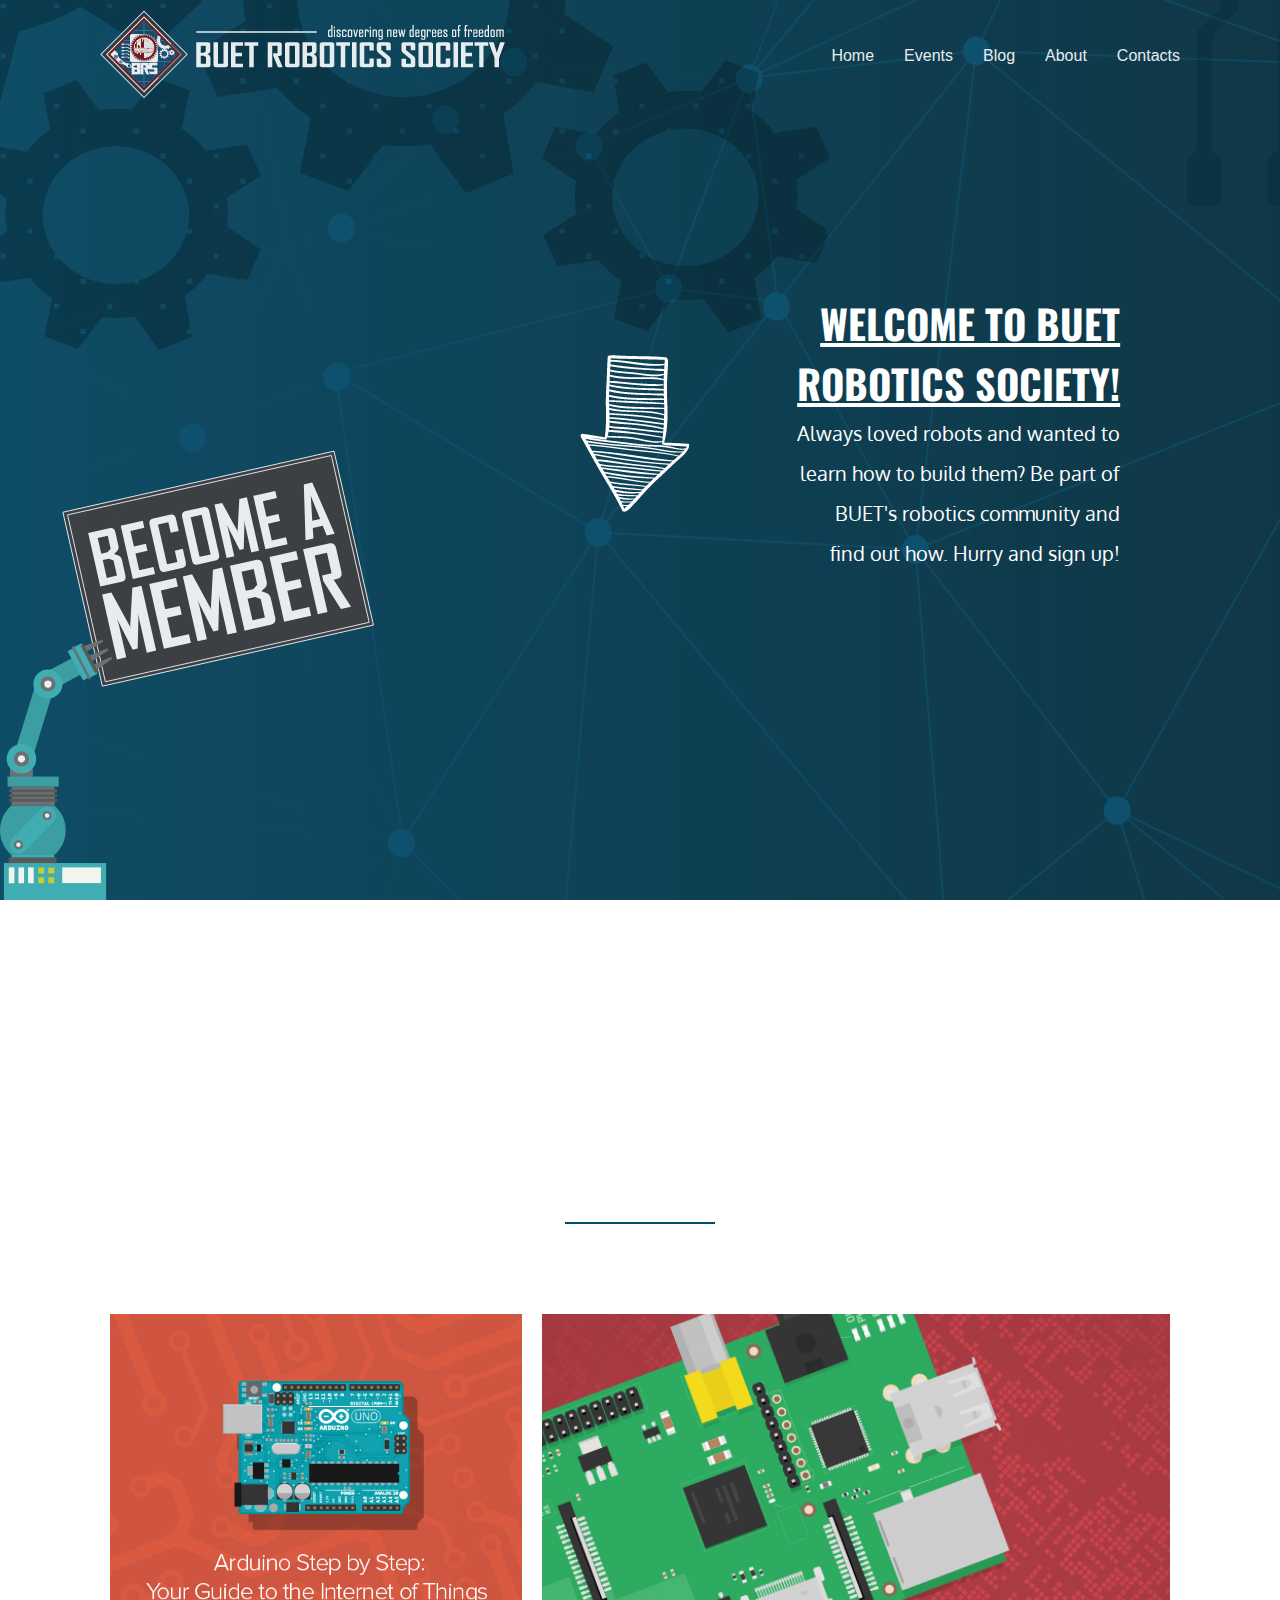
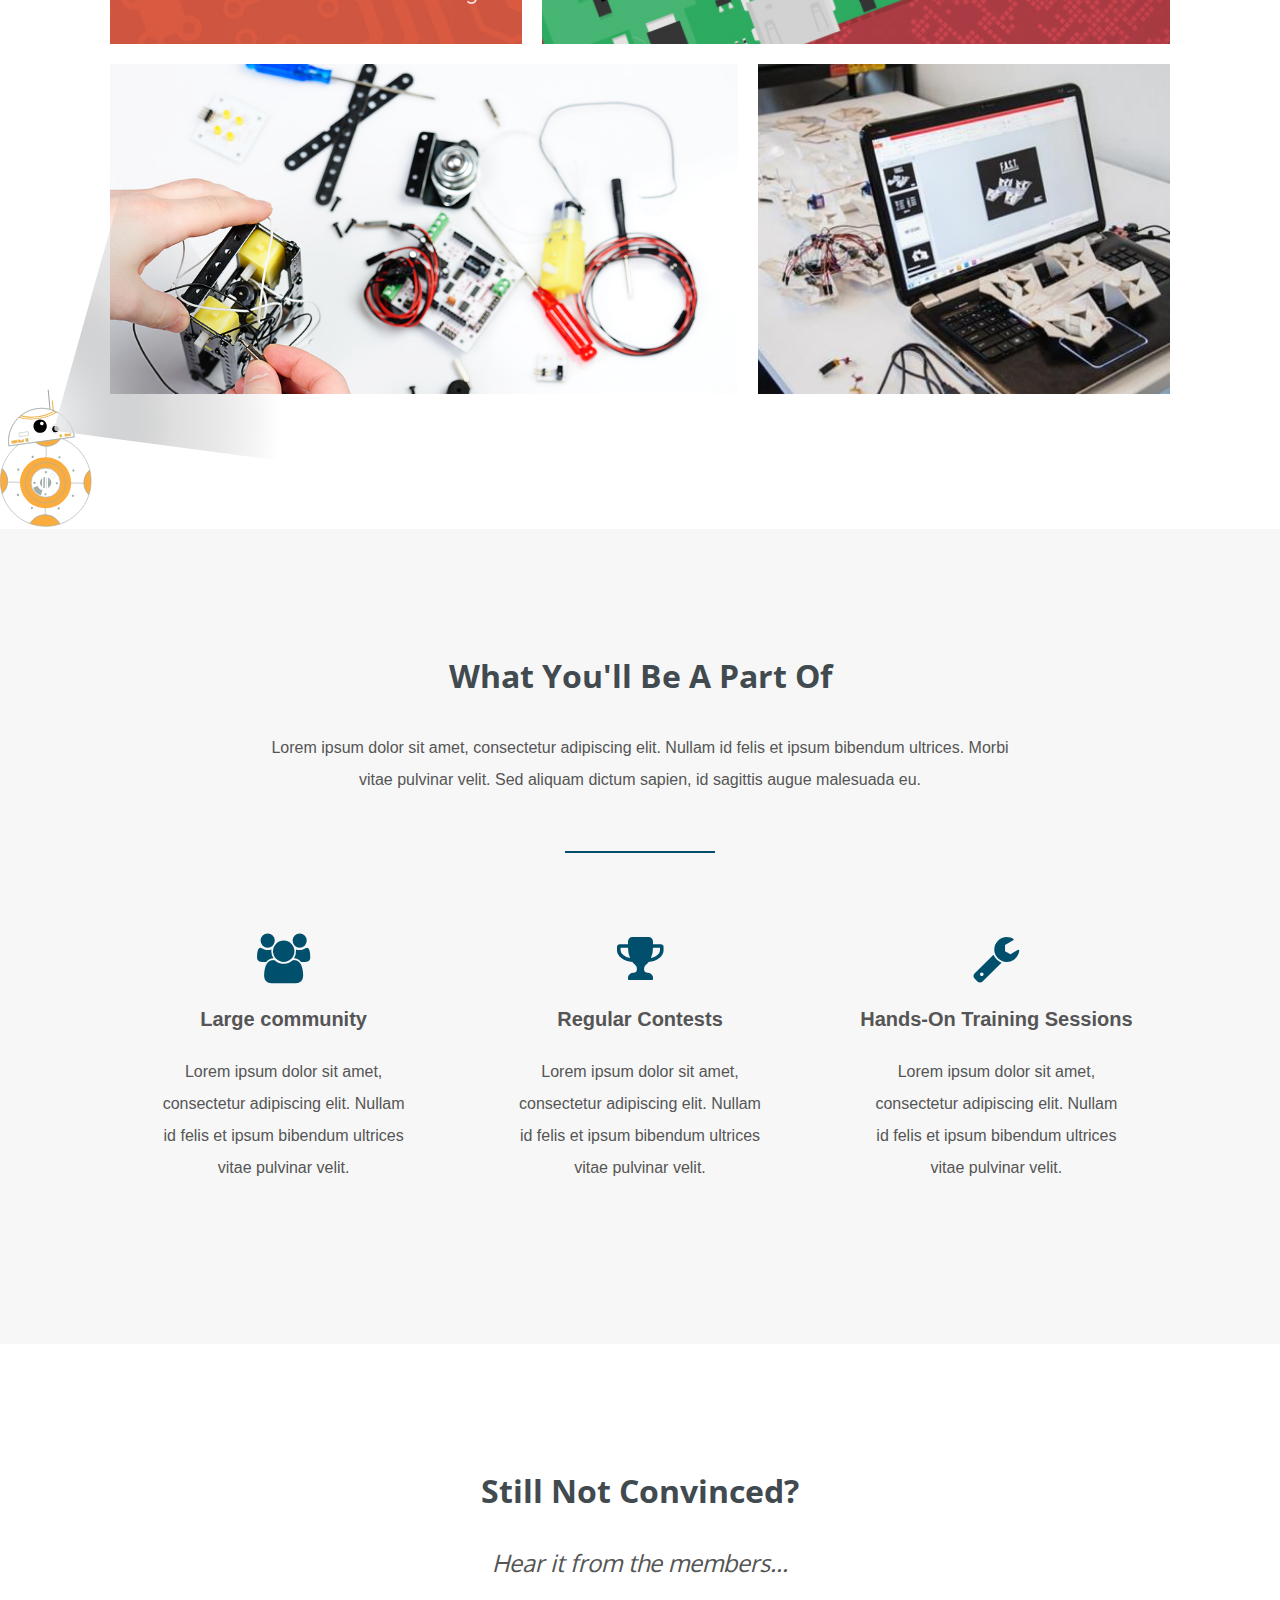
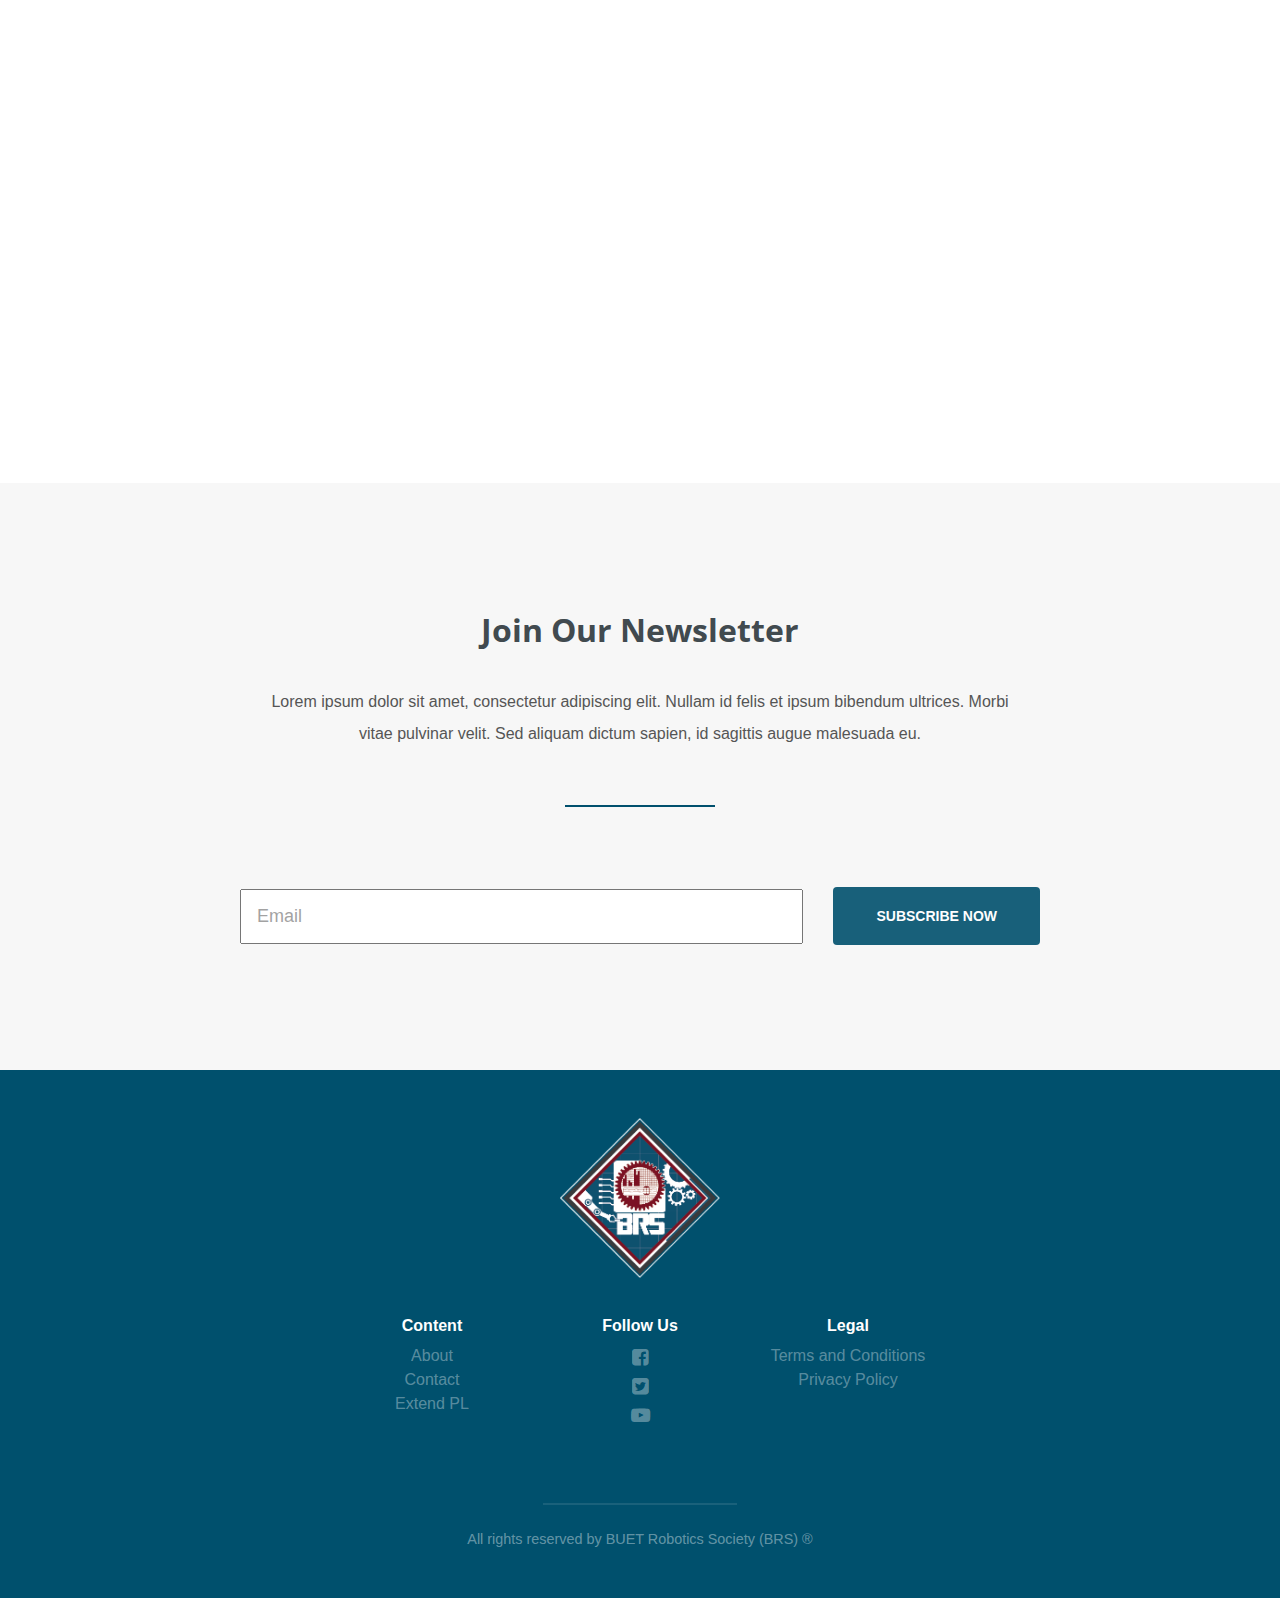
<file: index.html>
<!DOCTYPE html>
<html>
<head>
    <meta charset="utf-8">
    <meta http-equiv="X-UA-Compatible" content="IE=edge">
    <meta name="viewport" content="width=device-width, initial-scale=1">
    <title>BUET Robotics Society</title>

	<link href="https://fonts.googleapis.com/css?family=Open+Sans" rel="stylesheet">
	<link href="https://fonts.googleapis.com/css?family=Quicksand" rel="stylesheet">
    <link rel="stylesheet" href="https://maxcdn.bootstrapcdn.com/font-awesome/4.6.0/css/font-awesome.min.css">
    <link href="https://fonts.googleapis.com/css?family=Oswald|Oxygen" rel="stylesheet">
    <link rel="stylesheet" href="assets/css/animate.min.css">
    <link rel="stylesheet" href="assets/css/bootstrap.min.css">
    <link rel="stylesheet" href="assets/css/styles.css">


</head>

<body>

	<header>
		<a href="#"><img src="assets/img/logo.png" alt="logo"></a>
		<nav>
			<li><a href="#">Home</a></li>
			<li><a href="carnival.html">Events</a></li>
            <li><a href="#">Blog</a></li>
			<li><a href="#">About</a></li>
			<li><a href="#">Contacts</a></li>
		</nav>
	</header>


	<section class="hero">
		<div class="background-image" style="background: url(assets/img/hero.png) fixed;"></div>
        <div class="wow slideInLeft heroContent">
            <h2 class="title visible-xs">Sign Up Now!</h2>
            <!-- <p class="tagline visible-xs">
                Always loved robots and wanted to learn how to build them? Be part of BUET's
                robotics community and find out how. Hurry and sign up!
            </p> -->
        </div>

        <div class="heroContent" style="text-align: center">
            <img class="wow slideInDown" id="arrow" src="assets/img/arrow.png" alt="arrow" />
        </div>


        <div class="heroContent">
            <div class="wow slideInRight" style="visibility: hidden">
                <h2 class="title">WELCOME TO BUET ROBOTICS SOCIETY!</h2>
                <p class="tagline hidden-xs">
                    Always loved robots and wanted to learn how to build them? Be part of BUET's
                    robotics community and find out how. Hurry and sign up!
                </p>
            </div>

        </div>



        <svg version="1.1" id="roboarm" xmlns="http://www.w3.org/2000/svg" xmlns:xlink="http://www.w3.org/1999/xlink" x="0px" y="0px"
        	 width="430.775px" height="385.496px" viewBox="0 0 430.775 385.496" enable-background="new 0 0 430.775 385.496"
        	 xml:space="preserve" preserveAspectRatio="xMinYMin meet" class="svg-content">
        <rect x="8.624" y="268.641" fill="#6E6F72" width="19.508" height="13.229"/>
        <path fill="#3A9EA2" d="M56.293,325.77c0-8.358-3.671-15.857-9.485-21H9.488C3.67,309.911,0,317.41,0,325.77
        	c0,8.383,3.694,15.904,9.543,21.047h37.208C52.599,341.674,56.293,334.152,56.293,325.77z"/>
        <rect x="3.367" y="353.839" fill="#40ADB2" width="87.568" height="31.657"/>
        <rect x="53.299" y="357.568" fill="#F2F4EF" width="33.146" height="13.431"/>
        <rect x="32.716" y="357.729" fill="#C7CB35" width="5.132" height="5.117"/>
        <rect x="41.376" y="357.729" fill="#C7CB35" width="5.133" height="5.117"/>
        <rect x="32.716" y="366.045" fill="#C7CB35" width="5.132" height="5.115"/>
        <g id="arm">
        	<a href="#" data-toggle="modal" data-target="#myModal"><g>
        		<polygon fill="#414042" stroke="#FFFFFF" stroke-width="0.8304" stroke-miterlimit="10" points="319.903,150.009 87.653,202.316
        			53.88,53.31 286.134,1 		"/>
        		<polygon fill="#414042" stroke="#FFFFFF" stroke-width="0.8023" stroke-miterlimit="10" points="316.259,147.648 90.283,198.543
        			57.885,55.595 283.858,4.696 		"/>
        		<g>
        			<path fill="#FFFFFF" d="M107.469,107.643c0.632,2.786-0.45,4.493-3.244,5.123l-18.322,4.127L75.537,71.157l18.205-4.1
        				c2.717-0.612,4.393,0.484,5.029,3.29l2.669,11.777c0.353,1.559,0.138,2.876-0.645,3.954c-0.111,0.148-1.133,1.167-3.066,3.056
        				c2.647,0.898,4.056,1.401,4.224,1.507c1.263,0.677,2.075,1.815,2.437,3.413L107.469,107.643z M94.801,84.51l-2.51-11.076
        				l-8.589,1.935l3.04,13.414l5.276-1.188L94.801,84.51z M100.223,107.616l-2.954-13.034l-3.875-1.461L88,94.336l3.457,15.255
        				L100.223,107.616z"/>
        			<path fill="#FFFFFF" d="M132.837,106.321l-19.025,4.286l-10.366-45.735l18.85-4.246l1.371,6.049l-11.989,2.7l3.026,13.355
        				l10.319-2.324l1.345,5.933l-10.319,2.324l3.252,14.349l12.166-2.74L132.837,106.321z"/>
        			<path fill="#FFFFFF" d="M159.152,96.002c0.632,2.786-0.45,4.493-3.244,5.123l-14.307,3.222c-2.716,0.612-4.39-0.475-5.021-3.261
        				l-8.465-37.349c-0.636-2.806,0.405-4.514,3.121-5.126l14.306-3.222c2.794-0.629,4.51,0.458,5.146,3.264l2.424,10.696l-6.83,1.538
        				l-2.047-9.031l-8.882,2.001l7.703,33.988l8.882-2.001l-2.179-9.615l6.83-1.538L159.152,96.002z"/>
        			<path fill="#FFFFFF" d="M187.676,89.577c0.632,2.786-0.44,4.491-3.215,5.116l-14.893,3.354c-2.717,0.612-4.391-0.475-5.022-3.261
        				l-8.464-37.349c-0.636-2.806,0.404-4.514,3.121-5.126l14.893-3.354c2.775-0.625,4.48,0.465,5.117,3.271L187.676,89.577z
        				 M180.433,89.427l-7.704-33.988l-9.41,2.12l7.703,33.988L180.433,89.427z"/>
        			<path fill="#FFFFFF" d="M221.868,86.269l-6.596,1.485l-5.114-22.561c-0.27-1.188-0.509-2.875-0.716-5.061l-0.63,24.684
        				l-3.488,0.786l-11.243-22.01c0.764,2.101,1.275,3.727,1.536,4.876l5.113,22.561l-6.596,1.486L183.769,46.78l6.479-1.459
        				l12.94,23.654c0.14,0.256,0.355,0.933,0.646,2.036c-0.111-0.487-0.209-1.192-0.294-2.115l1.481-26.902l6.479-1.459
        				L221.868,86.269z"/>
        			<path fill="#FFFFFF" d="M246.376,80.749l-19.025,4.285l-10.367-45.736l18.852-4.246l1.369,6.049l-11.988,2.7l3.025,13.355
        				l10.32-2.324l1.344,5.933l-10.318,2.324l3.252,14.349l12.166-2.74L246.376,80.749z"/>
        			<path fill="#FFFFFF" d="M286.685,71.67l-6.803,1.532l-3.346-8.368l-8.588,1.935l0.588,8.989l-6.771,1.525l-0.025-0.117
        				l-1.471-47.679l7.213-1.624L286.685,71.67z M274.239,59.176l-8.018-19.879l1.305,21.391L274.239,59.176z"/>
        		</g>
        		<g>
        			<path fill="#FFFFFF" d="M133.789,171.827l-8.007,1.804l-6.208-27.389c-0.327-1.443-0.616-3.492-0.868-6.146l-0.765,29.967
        				l-4.235,0.954l-13.65-26.72c0.927,2.551,1.549,4.524,1.865,5.92l6.208,27.389l-8.008,1.804l-12.584-55.524l7.865-1.771
        				l15.711,28.717c0.169,0.311,0.431,1.134,0.784,2.472c-0.134-0.592-0.253-1.447-0.357-2.567l1.8-32.662l7.864-1.771
        				L133.789,171.827z"/>
        			<path fill="#FFFFFF" d="M163.543,165.125l-23.098,5.203l-12.584-55.524l22.884-5.154l1.664,7.345l-14.556,3.279l3.675,16.213
        				l12.527-2.822l1.632,7.202l-12.527,2.822l3.948,17.421l14.77-3.327L163.543,165.125z"/>
        			<path fill="#FFFFFF" d="M202.903,156.26l-8.007,1.804l-6.208-27.389c-0.327-1.443-0.616-3.492-0.868-6.145l-0.765,29.967
        				l-4.235,0.954l-13.649-26.721c0.927,2.551,1.549,4.524,1.865,5.92l6.208,27.389l-8.008,1.804l-12.584-55.524l7.865-1.771
        				l15.711,28.718c0.169,0.312,0.431,1.133,0.784,2.471c-0.134-0.592-0.253-1.447-0.357-2.567l1.8-32.662l7.864-1.771
        				L202.903,156.26z"/>
        			<path fill="#FFFFFF" d="M235.741,143.531c0.768,3.383-0.547,5.456-3.938,6.22l-22.244,5.01l-12.584-55.524l22.102-4.978
        				c3.299-0.743,5.332,0.59,6.105,3.996l3.24,14.297c0.428,1.893,0.168,3.493-0.783,4.8c-0.135,0.179-1.375,1.417-3.723,3.71
        				c3.215,1.091,4.924,1.701,5.127,1.828c1.533,0.823,2.52,2.205,2.959,4.144L235.741,143.531z M220.362,115.448l-3.047-13.446
        				l-10.429,2.349l3.69,16.284l6.407-1.443L220.362,115.448z M226.944,143.499l-3.586-15.823l-4.705-1.774l-6.547,1.475l4.197,18.52
        				L226.944,143.499z"/>
        			<path fill="#FFFFFF" d="M266.538,141.927l-23.098,5.203l-12.584-55.524l22.883-5.154l1.666,7.345l-14.557,3.278l3.674,16.213
        				l12.527-2.821l1.633,7.202l-12.527,2.821l3.947,17.421l14.771-3.327L266.538,141.927z"/>
        			<path fill="#FFFFFF" d="M300.739,134.224l-8.684,1.956l-15.029-23.725l-1.133-5.002l8.186-1.844l-3.988-17.598l-10.498,2.365
        				l10.967,48.393l-8.326,1.876l-12.584-55.524l22.102-4.978c3.346-0.753,5.402,0.574,6.176,3.98l4.574,20.187
        				c0.531,2.342,0.078,4.035-1.355,5.078c-0.773,0.547-2.537,1.132-5.289,1.751L300.739,134.224z"/>
        		</g>
        	</g></a>
        	<polygon fill="#3A9EA2" points="71.222,191.221 63.762,177.067 32.608,193.878 12.212,260.262 27.548,264.945 45.985,204.934 	"/>
        	<g>
        		<ellipse fill="#40ADB2" cx="41.068" cy="200.482" rx="12.479" ry="12.438"/>
        		<path fill="#6E6F72" d="M47.443,200.482c0,3.512-2.854,6.354-6.376,6.354c-3.519,0-6.374-2.842-6.374-6.354
        			s2.854-6.354,6.374-6.354C44.589,194.128,47.443,196.971,47.443,200.482z"/>
        		<ellipse fill="#EFEFEF" cx="41.067" cy="200.482" rx="3.118" ry="3.107"/>
        	</g>
        	<g>
        		<g>
        			<polygon fill="#6E6F72" points="82.156,189.185 79.584,184.287 95.236,177.128 96.106,178.784 			"/>
        			<polygon fill="#6E6F72" points="71.078,168.092 73.647,172.986 88.468,164.242 87.6,162.587 			"/>
        			<polygon fill="#6E6F72" points="75.943,176.31 78.514,181.207 92.883,171.599 92.013,169.941 			"/>
        		</g>
        		<polygon fill="#40ADB2" points="69.774,165.607 83.459,191.669 76.863,195.107 63.174,169.052 		"/>
        		<polygon fill="#595A5C" points="71.718,166.333 83.968,189.66 81.368,191.014 69.124,167.69 		"/>
        		<polygon fill="#6E6F72" points="63.186,167.854 77.858,195.783 76.081,196.712 61.412,168.779 		"/>
        		<polygon fill="#40ADB2" points="57.939,172.333 71.174,197.527 75.362,195.343 62.127,170.147 		"/>
        	</g>
        </g>
        <rect x="41.376" y="366.045" fill="#C7CB35" width="5.133" height="5.115"/>
        <g>
        	<rect x="7.536" y="357.568" fill="#F2F4EF" width="4.812" height="13.592"/>
        	<rect x="15.797" y="357.568" fill="#F2F4EF" width="4.811" height="13.592"/>
        	<rect x="24.056" y="357.568" fill="#F2F4EF" width="4.812" height="13.592"/>
        </g>
        <rect x="7.536" y="349.076" fill="#595A5C" width="40.897" height="4.763"/>
        <g>
        	<path fill="#40ADB2" d="M31.039,264.58c0,6.975-5.67,12.621-12.661,12.621c-6.991,0-12.66-5.646-12.66-12.621
        		c0-6.969,5.668-12.619,12.66-12.619C25.37,251.961,31.039,257.611,31.039,264.58z"/>
        	<ellipse fill="#6E6F72" cx="18.378" cy="264.58" rx="6.468" ry="6.449"/>
        	<path fill="#EFEFEF" d="M21.543,264.58c0,1.746-1.417,3.154-3.166,3.154c-1.747,0-3.165-1.408-3.165-3.154
        		c0-1.741,1.417-3.153,3.165-3.153C20.126,261.427,21.543,262.839,21.543,264.58z"/>
        </g>
        <g>
        	<polygon fill="#40ADB2" points="21.06,343.784 10.337,332.85 34.821,307.801 45.957,318.398 	"/>
        	<g>
        		<ellipse fill="#40ADB2" cx="40.389" cy="313.101" rx="7.673" ry="7.649"/>
        		<ellipse fill="#6E6F72" cx="40.389" cy="313.101" rx="3.921" ry="3.907"/>
        		<ellipse fill="#EFEFEF" cx="40.389" cy="313.101" rx="1.918" ry="1.911"/>
        	</g>
        	<g>
        		<ellipse fill="#40ADB2" cx="15.796" cy="338.223" rx="7.673" ry="7.646"/>
        		<path fill="#6E6F72" d="M19.716,338.223c0,2.157-1.755,3.906-3.919,3.906c-2.166,0-3.92-1.749-3.92-3.906
        			c0-2.16,1.754-3.908,3.92-3.908C17.961,334.313,19.716,336.063,19.716,338.223z"/>
        		<path fill="#EFEFEF" d="M17.714,338.223c0,1.053-0.859,1.91-1.917,1.91c-1.06,0-1.919-0.857-1.919-1.91
        			c0-1.059,0.859-1.914,1.919-1.914C16.855,336.309,17.714,337.164,17.714,338.223z"/>
        	</g>
        </g>
        <rect x="9.942" y="346.378" fill="#40ADB2" width="36.567" height="2.698"/>
        <rect x="9.942" y="288.395" fill="#6E6F72" width="36.866" height="16.375"/>
        <g>
        	<rect x="7.751" y="290.846" fill="#595A5C" width="41.164" height="2.344"/>
        	<rect x="7.792" y="294.877" fill="#595A5C" width="41.166" height="2.344"/>
        	<rect x="7.835" y="298.908" fill="#595A5C" width="41.165" height="2.345"/>
        </g>
        <rect x="6.468" y="279.76" fill="#3A9EA2" width="43.838" height="8.635"/>
    </svg>

	</section>


	<section class="our-work">
        <svg id="BB8" version="1.1" id="Layer_1" xmlns="http://www.w3.org/2000/svg" xmlns:xlink="http://www.w3.org/1999/xlink" x="0px" y="0px"
        	 width="333.989px" height="381.34px" viewBox="12.091 13.594 333.989 381.34"
        	 enable-background="new 12.091 13.594 333.989 381.34" xml:space="preserve">
        <g id="roller">
        	<path fill="#FFFFFF" stroke="#A2AEAA" stroke-width="0.6148" stroke-miterlimit="10" d="M96.064,345.105
        		c0.076-4.989,2.303-9.44,5.787-12.489c-3.67-14.81-14.623-26.789-28.893-31.843c-3.038,4.866-8.478,8.067-14.632,7.976
        		c-6.157-0.092-11.494-3.461-14.382-8.422c-14.37,4.603-25.656,16.18-29.813,30.799c3.484,3.156,5.647,7.74,5.569,12.813
        		c-0.076,4.854-2.195,9.205-5.521,12.241c4.012,13.895,14.495,25.078,28.019,30.027c2.932-5.289,8.606-8.83,15.073-8.73
        		c6.468,0.1,12.032,3.813,14.8,9.188c13.721-4.547,24.57-15.473,28.976-29.306C97.908,354.229,95.991,349.887,96.064,345.105"/>
        	<path fill="#FBAC3E" d="M19.7,343.939c0.078-5.073-2.085-9.657-5.569-12.813c-1.063,3.736-1.662,7.676-1.727,11.746
        		c-0.069,4.621,0.554,9.092,1.774,13.31C17.505,353.145,19.624,348.795,19.7,343.939"/>
        	<path fill="#FBAC3E" d="M101.851,332.616c-3.482,3.049-5.71,7.5-5.787,12.489c-0.073,4.78,1.845,9.124,4.982,12.254
        		c1.317-4.137,2.062-8.532,2.131-13.097C103.239,340.247,102.774,336.342,101.851,332.616"/>
        	<path fill="#FBAC3E" d="M58.326,308.749c6.155,0.094,11.594-3.108,14.632-7.976c-4.533-1.606-9.397-2.513-14.47-2.591
        		c-5.074-0.077-9.966,0.677-14.544,2.145C46.832,305.288,52.169,308.657,58.326,308.749"/>
        	<path fill="#FBAC3E" d="M57.271,377.478c-6.467-0.101-12.142,3.44-15.073,8.729c4.654,1.699,9.664,2.666,14.897,2.744
        		c5.234,0.084,10.272-0.729,14.976-2.287C69.303,381.29,63.739,377.577,57.271,377.478"/>

        		<line fill="none" stroke="#A2AEAA" stroke-width="0.6148" stroke-miterlimit="10" x1="58.326" y1="308.749" x2="57.271" y2="377.478"/>

        		<line fill="none" stroke="#A2AEAA" stroke-width="0.6148" stroke-miterlimit="10" x1="96.051" y1="345.823" x2="19.687" y2="344.653"/>
        	<path fill="#FBAC3E" d="M83.273,345.708c-0.216,14.123-11.842,25.399-25.966,25.183c-14.125-0.216-25.4-11.843-25.183-25.97
        		c0.216-14.125,11.841-25.396,25.966-25.18S83.49,331.581,83.273,345.708"/>
        	<circle fill="#FFFFFF" stroke="#A2AEAA" stroke-width="0.6148" stroke-miterlimit="10" cx="57.764" cy="345.315" r="14.596"/>
        	<path fill="none" stroke="#A2AEAA" stroke-width="0.6148" stroke-miterlimit="10" d="M77.865,345.622
        		c-0.169,11.104-9.309,19.963-20.408,19.793c-11.102-0.168-19.964-9.308-19.794-20.404c0.17-11.105,9.308-19.965,20.409-19.797
        		C69.174,325.385,78.036,334.523,77.865,345.622z"/>
        	<path fill="#A2AEAA" d="M59.062,334.831c-0.012,0.613-0.517,1.106-1.135,1.096c-0.615-0.008-1.108-0.516-1.099-1.131
        		c0.009-0.615,0.519-1.107,1.134-1.101C58.579,333.706,59.071,334.215,59.062,334.831"/>
        	<path fill="#A2AEAA" d="M58.723,356.913c-0.01,0.611-0.517,1.107-1.133,1.096c-0.616-0.008-1.108-0.516-1.099-1.131
        		c0.009-0.619,0.517-1.108,1.133-1.1C58.241,355.786,58.732,356.295,58.723,356.913"/>
        	<path fill="#A2AEAA" d="M70.046,345.922c-0.008,0.611-0.517,1.106-1.134,1.096c-0.615-0.007-1.107-0.518-1.097-1.13
        		c0.008-0.619,0.517-1.109,1.132-1.103C69.564,344.797,70.056,345.305,70.046,345.922"/>
        	<path fill="#A2AEAA" d="M47.692,345.579c-0.009,0.614-0.515,1.104-1.131,1.096c-0.615-0.008-1.108-0.516-1.098-1.129
        		c0.009-0.616,0.517-1.111,1.132-1.102C47.211,344.456,47.703,344.961,47.692,345.579"/>
        	<path fill="#A2AEAA" d="M45.389,350.313l4.404-2.003c0,0,0.491,3.25,4.795,4.396l-1.612,5.203
        		C52.977,357.907,46.341,355.461,45.389,350.313"/>
        	<path fill="none" stroke="#A2AEAA" stroke-width="0.2049" stroke-miterlimit="10" d="M67.111,338.559
        		c-0.02,1.288-1.083,2.314-2.374,2.296s-2.323-1.079-2.302-2.371c0.019-1.292,1.083-2.321,2.373-2.305
        		C66.101,336.202,67.13,337.263,67.111,338.559z"/>
        	<path fill="#A2AEAA" d="M58.391,339.681l-0.174,11.288c0.184-0.018,0.366-0.041,0.543-0.069l0.169-11.133
        		C58.754,339.729,58.575,339.704,58.391,339.681"/>
        	<path fill="#A2AEAA" d="M55.382,340.179l-0.156,10.202c0.533,0.268,1.116,0.455,1.731,0.541l0.173-11.238
        		C56.511,339.754,55.923,339.924,55.382,340.179"/>
        	<path fill="#A2AEAA" d="M63.435,345.401c0.035-2.293-1.3-4.287-3.248-5.211l-0.159,10.32
        		C62.002,349.651,63.399,347.697,63.435,345.401"/>
        	<path fill="#A2AEAA" d="M52.095,345.227c-0.029,1.793,0.78,3.398,2.06,4.459l0.136-8.85
        		C52.978,341.857,52.122,343.438,52.095,345.227"/>
        	<path fill="#FFFFFF" d="M54.291,340.836l-0.136,8.85c0.328,0.27,0.687,0.503,1.071,0.695l0.156-10.202
        		C54.993,340.356,54.625,340.579,54.291,340.836"/>
        	<path fill="#FFFFFF" d="M57.851,339.646c-0.243-0.006-0.485,0.011-0.721,0.037l-0.173,11.239c0.237,0.031,0.478,0.061,0.721,0.063
        		c0.182,0.003,0.361-0.004,0.539-0.018l0.174-11.287C58.213,339.661,58.032,339.647,57.851,339.646"/>
        	<path fill="#FFFFFF" d="M58.93,339.767L58.761,350.9c0.443-0.08,0.867-0.214,1.267-0.39l0.159-10.317
        		C59.789,340.004,59.37,339.86,58.93,339.767"/>
        	<path fill="#A2AEAA" d="M72.677,319.963c-0.011,0.617-0.518,1.106-1.135,1.1c-0.615-0.012-1.106-0.516-1.096-1.13
        		c0.009-0.619,0.515-1.111,1.132-1.103C72.194,318.838,72.685,319.348,72.677,319.963"/>
        	<path fill="#A2AEAA" d="M71.893,371.111c-0.009,0.618-0.517,1.109-1.133,1.103c-0.617-0.014-1.108-0.519-1.098-1.135
        		c0.008-0.617,0.515-1.107,1.131-1.099C71.41,369.989,71.902,370.499,71.893,371.111"/>
        	<path fill="#A2AEAA" d="M86.629,333.139c-0.009,0.619-0.515,1.109-1.133,1.1c-0.616-0.008-1.107-0.516-1.097-1.131
        		c0.009-0.619,0.515-1.107,1.133-1.098C86.147,332.018,86.639,332.524,86.629,333.139"/>
        	<path fill="#A2AEAA" d="M86.242,358.447c-0.008,0.618-0.516,1.109-1.134,1.103c-0.616-0.01-1.106-0.519-1.098-1.133
        		c0.011-0.617,0.517-1.109,1.134-1.1C85.758,357.325,86.252,357.833,86.242,358.447"/>
        	<path fill="#A2AEAA" d="M43.629,319.521c-0.009,0.614,0.483,1.12,1.098,1.13c0.617,0.01,1.125-0.48,1.134-1.096
        		c0.008-0.619-0.482-1.127-1.099-1.137C44.146,318.411,43.64,318.903,43.629,319.521"/>
        	<path fill="#A2AEAA" d="M42.845,370.667c-0.01,0.617,0.482,1.127,1.097,1.133c0.618,0.012,1.123-0.481,1.133-1.098
        		c0.009-0.617-0.482-1.123-1.1-1.132C43.361,369.56,42.855,370.051,42.845,370.667"/>
        	<path fill="#A2AEAA" d="M29.279,332.263c-0.01,0.616,0.482,1.124,1.099,1.132c0.614,0.007,1.123-0.479,1.132-1.102
        		c0.008-0.612-0.482-1.121-1.098-1.131C29.795,331.154,29.287,331.642,29.279,332.263"/>
        	<path fill="#A2AEAA" d="M28.891,357.568c-0.01,0.616,0.481,1.126,1.098,1.134c0.616,0.012,1.122-0.482,1.133-1.099
        		c0.009-0.615-0.483-1.121-1.098-1.133C29.407,356.463,28.899,356.954,28.891,357.568"/>
        	<path fill="none" stroke="#A2AEAA" stroke-width="0.6148" stroke-miterlimit="10" d="M19.7,343.939
        		c0.078-5.073-2.085-9.657-5.569-12.813c-1.063,3.736-1.662,7.676-1.727,11.746c-0.069,4.621,0.554,9.092,1.774,13.31
        		C17.505,353.145,19.624,348.795,19.7,343.939"/>
        	<path fill="none" stroke="#A2AEAA" stroke-width="0.6148" stroke-miterlimit="10" d="M101.851,332.616
        		c-3.482,3.049-5.71,7.5-5.787,12.489c-0.073,4.78,1.845,9.124,4.982,12.254c1.317-4.137,2.062-8.532,2.131-13.097
        		C103.239,340.247,102.774,336.342,101.851,332.616"/>
        	<path fill="none" stroke="#A2AEAA" stroke-width="0.6148" stroke-miterlimit="10" d="M58.326,308.749
        		c6.155,0.094,11.594-3.108,14.632-7.976c-4.533-1.606-9.397-2.513-14.47-2.591c-5.074-0.077-9.966,0.677-14.544,2.145
        		C46.832,305.288,52.169,308.657,58.326,308.749"/>
        	<path fill="none" stroke="#A2AEAA" stroke-width="0.6148" stroke-miterlimit="10" d="M57.271,377.478
        		c-6.467-0.101-12.142,3.44-15.073,8.729c4.654,1.699,9.664,2.666,14.897,2.744c5.234,0.084,10.272-0.729,14.976-2.287
        		C69.303,381.29,63.739,377.577,57.271,377.478"/>

        </g>
        <g id="head">
        	<polygon fill="#FFFFFF" points="63.155,243.099 62.083,243.195 63.888,263.138 64.964,263.098 	"/>
        	<polygon fill="#F2B147" points="64.999,263.486 64.964,263.098 63.888,263.138 63.922,263.526 63.946,263.784 64.952,274.911
        		66.023,274.814 	"/>

        		<rect x="61.222" y="252.115" transform="matrix(-0.9958 0.0916 -0.0916 -0.9958 147.8035 529.2967)" fill="#A3ABA8" width="1.077" height="31.848"/>
        	<path fill="#FFFFFF" stroke="#A2AEAA" stroke-width="0.6148" stroke-miterlimit="10" d="M52.248,270.936
        		c-18.242,0.76-32.415,16.168-31.652,34.406c0.042,1.072,0.141,2.123,0.284,3.164l65.497-9.029
        		C84.108,282.765,69.438,270.217,52.248,270.936z"/>
        	<path fill="#F2B147" d="M49.771,281.575c8.532-1.123,15.711-3.91,19.129-7.072c-0.342-0.178-0.689-0.351-1.039-0.517
        		c-3.356,3.054-10.112,5.705-18.126,6.759c-7.442,0.979-14.198,0.346-18.35-1.418c-0.304,0.272-0.604,0.553-0.898,0.838
        		C34.783,281.975,41.899,282.606,49.771,281.575"/>
        	<path fill="#F2B147" d="M49.699,279.85c7.457-0.982,13.78-3.448,17.116-6.348c-0.284-0.121-0.572-0.233-0.861-0.351
        		c-3.348,2.613-9.202,4.806-16.043,5.702c-6.587,0.863-12.607,0.339-16.533-1.184c-0.352,0.271-0.698,0.549-1.038,0.834
        		C36.383,280.165,42.728,280.765,49.699,279.85"/>
        	<path d="M58.903,288.527c0.152,3.683-2.708,6.793-6.392,6.942c-3.685,0.154-6.794-2.704-6.949-6.389
        		c-0.152-3.684,2.708-6.797,6.393-6.949C55.638,281.979,58.748,284.838,58.903,288.527"/>
        	<path fill="#FFFFFF" d="M55.735,286.04c0.042,1-0.732,1.844-1.73,1.881c-0.997,0.045-1.84-0.731-1.881-1.729
        		c-0.042-0.999,0.733-1.839,1.73-1.881C54.852,284.27,55.695,285.045,55.735,286.04"/>
        	<path d="M70.922,291.454c0.077,1.853-1.362,3.414-3.213,3.49c-1.85,0.079-3.416-1.357-3.491-3.212
        		c-0.078-1.853,1.362-3.413,3.213-3.491C69.281,288.163,70.845,289.603,70.922,291.454"/>
        	<circle fill="none" stroke="#A3ABA8" stroke-width="0.2049" stroke-miterlimit="10" cx="67.553" cy="291.593" r="4.806"/>
        	<path fill="none" stroke="#A3ABA8" stroke-width="0.1025" stroke-miterlimit="10" d="M46.389,301.055
        		c0.047,1.107-0.814,2.043-1.922,2.091c-1.109,0.045-2.043-0.817-2.091-1.922c-0.045-1.11,0.816-2.046,1.923-2.095
        		C45.408,299.083,46.342,299.945,46.389,301.055z"/>

        		<rect x="31.191" y="294.907" transform="matrix(-0.9888 0.149 -0.149 -0.9888 115.5018 584.8372)" fill="none" stroke="#A3ABA8" stroke-width="0.4099" stroke-miterlimit="10" width="9.291" height="3.68"/>

        		<rect x="23.508" y="302.806" transform="matrix(-0.9908 0.1354 -0.1354 -0.9908 94.0657 602.4276)" fill="#F2B146" width="6.089" height="3.211"/>

        		<rect x="23.508" y="302.806" transform="matrix(-0.9908 0.1354 -0.1354 -0.9908 94.0657 602.4276)" fill="none" stroke="#FFFFFF" stroke-width="0.2049" stroke-miterlimit="10" width="6.089" height="3.211"/>

        		<rect x="29.911" y="301.936" transform="matrix(-0.9908 0.1355 -0.1355 -0.9908 106.7494 599.8147)" fill="#F2B146" width="6.088" height="3.21"/>

        		<rect x="29.911" y="301.936" transform="matrix(-0.9908 0.1355 -0.1355 -0.9908 106.7494 599.8147)" fill="none" stroke="#FFFFFF" stroke-width="0.2049" stroke-miterlimit="10" width="6.088" height="3.21"/>

        		<rect x="32.169" y="301.096" transform="matrix(-0.9906 0.1371 -0.1371 -0.9906 107.7213 596.7064)" fill="#FFFFFF" width="2.294" height="1.932"/>

        		<rect x="37.8" y="301.002" transform="matrix(-0.9909 0.1349 -0.1349 -0.9909 118.6623 597.2079)" fill="#F2B146" width="2.607" height="3.242"/>

        		<rect x="37.8" y="301.002" transform="matrix(-0.9909 0.1349 -0.1349 -0.9909 118.6623 597.2079)" fill="none" stroke="#A3ABA8" stroke-width="0.2049" stroke-miterlimit="10" width="2.607" height="3.242"/>

        		<rect x="71.612" y="297.036" transform="matrix(-0.9916 0.1297 -0.1297 -0.9916 183.7945 584.8417)" fill="#F2B146" width="2.485" height="2.739"/>

        		<rect x="76.688" y="296.008" transform="matrix(-0.9915 0.1304 -0.1304 -0.9915 197.5943 581.8207)" fill="#F2B146" width="6.109" height="2.746"/>

        		<rect x="78.48" y="295.738" transform="matrix(-0.9923 0.124 -0.124 -0.9923 196.1182 580.3185)" fill="#FFFFFF" width="3.04" height="1.049"/>
        	<path fill="none" stroke="#A2AEAA" stroke-width="0.6148" stroke-miterlimit="10" d="M52.248,270.936
        		c-18.242,0.76-32.415,16.168-31.652,34.406c0.042,1.072,0.141,2.123,0.284,3.164l65.497-9.029
        		C84.108,282.765,69.438,270.217,52.248,270.936z"/>
        </g>
        <radialGradient class="head" id="SVGID_1_" cx="108.0767" cy="85.3555" r="259.0078" gradientTransform="matrix(0.928 0.3727 0.3727 -0.928 -98.5375 322.8071)" gradientUnits="userSpaceOnUse">
        	<stop  offset="0" style="stop-color:#FFFFFF"/>
        	<stop  offset="0.0592" style="stop-color:#F6F6F7;stop-opacity:0.918"/>
        	<stop  offset="0.1461" style="stop-color:#E5E6E7;stop-opacity:0.7976"/>
        	<stop  offset="0.2502" style="stop-color:#CACCCE;stop-opacity:0.6534"/>
        	<stop  offset="0.3675" style="stop-color:#A5A7AA;stop-opacity:0.491"/>
        	<stop  offset="0.4941" style="stop-color:#7A7C7F;stop-opacity:0.3155"/>
        	<stop  offset="0.586" style="stop-color:#555658;stop-opacity:0.1882"/>
        	<stop  offset="1" style="stop-color:#000000;stop-opacity:0"/>
        </radialGradient>
        <path fill="url(#SVGID_1_)" d="M346.08,330.499L144.258,13.594c0,0-77.627,276.602-77.783,277.267
        	c-0.273,1.156,0.371,2.306,1.454,2.706v0.004L346.08,330.499z"/>
        </svg>
		<h3 class="title">What We Work On</h3>
		<p>BUET Robotics Society arranges regular workshops and hands-on training sessions for members
        of various skill levels. Currently we have the following courses in our catalouge with more to
        follow soon!</p>
		<hr class="regular">

		<ul class="grid">
			<li class="small hover-tile-outer" style="background-image: url(assets/img/Arduino.jpg);">
                <div class="hover-tile-container">
                    <div class="hover-tile hover-tile-visible"></div>
                    <div class="hover-tile hover-tile-hidden">
                      <h2>Introduction to Arduino!</h2>
                      <p>Lorem ipsum dolor provident eligendi fugiat ad exercitationem sit amet, consectetur adipisicing elit. Unde, provident eligendi.</p>
                    </div>
                 </div>
			</li>
			<li class="large hover-tile-outer" style="background-image: url(assets/img/pi.jpg);">
                <div class="hover-tile-container">
                    <div class="hover-tile hover-tile-visible"></div>
                    <div class="hover-tile hover-tile-hidden">
                      <h2>Raspberri Pi 101!</h2>
                      <p>Lorem ipsum dolor provident eligendi fugiat ad exercitationem sit amet, consectetur adipisicing elit. Unde, provident eligendi.</p>
                    </div>
                 </div>
			</li>
			<li class="large hover-tile-outer" style="background-image: url(assets/img/mechanical.jpg);">
                <div class="hover-tile-container">
                    <div class="hover-tile hover-tile-visible"></div>
                    <div class="hover-tile hover-tile-hidden">
                      <h2>Mechanical Structure Fabrication!</h2>
                      <p>Lorem ipsum dolor provident eligendi fugiat ad exercitationem sit amet, consectetur adipisicing elit. Unde, provident eligendi.</p>
                    </div>
                 </div>
			</li>
			<li class="small hover-tile-outer" style="background-image: url(assets/img/Cad.jpg);">
                <div class="hover-tile-container">
                    <div class="hover-tile hover-tile-visible"></div>
                    <div class="hover-tile hover-tile-hidden">
                      <h2>Computer Aided design</h2>
                      <p>Lorem ipsum dolor provident eligendi fugiat ad exercitationem sit amet, consectetur adipisicing elit. Unde, provident eligendi.</p>
                    </div>
                 </div>
			</li>
		</ul>
	</section>


	<section class="features">
		<h3 class="title">What You'll Be A Part Of</h3>
		<p>Lorem ipsum dolor sit amet, consectetur adipiscing elit. Nullam id felis et ipsum bibendum ultrices. Morbi vitae pulvinar velit. Sed aliquam dictum sapien, id sagittis augue malesuada eu.</p>
		<hr class="regular">

		<ul class="grid">
			<li>
				<i class="fa fa-users"></i>
				<h4>Large community</h4>
				<p>Lorem ipsum dolor sit amet, consectetur adipiscing elit. Nullam id felis et ipsum bibendum ultrices vitae pulvinar velit.</p>
			</li>
			<li>
				<i class="fa fa-trophy"></i>
				<h4>Regular Contests</h4>
				<p>Lorem ipsum dolor sit amet, consectetur adipiscing elit. Nullam id felis et ipsum bibendum ultrices vitae pulvinar velit.</p>
			</li>
			<li>
				<i class="fa fa-wrench"></i>
				<h4>Hands-On Training Sessions</h4>
				<p>Lorem ipsum dolor sit amet, consectetur adipiscing elit. Nullam id felis et ipsum bibendum ultrices vitae pulvinar velit.</p>
			</li>
		</div>
	</section>


	<section class="reviews">
		<h3 class="title">Still  not Convinced?</h3>
        <h2>Hear it from the members...</h2>
        <div class="committee wow slideInLeft">
            <div class="member-image">
                <div class="headshot" style="background-image: url('assets/img/hasib_bhai.jpg')">

                </div>
            </div>

            <div class="member-quote">
                <p class="quote">"কালকে মিটিং। বিকাল ৪টা। গ্রুপে লিখলে কেউ আসে না। তাই এইখানেই
                    লিখলাম। সবাই আসবা মাস্ট."</p>
        		<p class="author">— Irfan Hasib<small> -President (2016-Present)</small></p>

            </div>
        </div>

        <div class="committee wow slideInRight">

            <div class="member-quote">
                <p class="quote">"মাত্র দুইদিন আগে রোবটিক্স করে জিতে নিলাম এই ট্রফিটা। তুমিও জিততে চাও? তা দেরি কেন? আজই জয়েন কর বিআরএস এ। (সীমিত সময়ের জন্য)"</p>
        		<p class="author">— Fahim Faysal Khan<small> -General Secratery (2016-Present)</small></p>
            </div>
            <div class="member-image">
                <div class="headshot" style="background-image: url('assets/img/Fahim_Faysal_bhai.jpg'); margin: 0">

                </div>
            </div>
        </div>



	</section>


	<section class="contact">
		<h3 class="title">Join our newsletter</h3>
		<p>Lorem ipsum dolor sit amet, consectetur adipiscing elit. Nullam id felis et ipsum bibendum ultrices. Morbi vitae pulvinar velit. Sed aliquam dictum sapien, id sagittis augue malesuada eu.</p>
		<hr class="regular">

		<form>
			<input type="email" placeholder="Email">
			<a href="#" class="btn">Subscribe now</a>
		</form>
	</section>

    <footer class="footer" role="contentinfo">
      <div class="footer-logo">
        <img src="assets/img/logo-icon.png" alt="Logo image">
      </div>
      <div class="footer-links">
        <ul>
          <li><h3>Content</h3></li>
          <li><a href="javascript:void(0)">About</a></li>
          <li><a href="javascript:void(0)">Contact</a></li>
          <li><a href="javascript:void(0)">Extend PL</a></li>
        </ul>
        <ul>
          <li><h3>Follow Us</h3></li>
          <li class="social-icons"><a href="javascript:void(0)"><i class="fa fa-facebook-square"></i></a></li>
          <li class="social-icons"><a href="javascript:void(0)"><i class="fa fa-twitter-square"></i></a></li>
          <li class="social-icons"><a href="javascript:void(0)"><i class="fa fa-youtube-play"></i></a></li>
        </ul>
        <ul>
          <li><h3>Legal</h3></li>
          <li><a href="javascript:void(0)">Terms and Conditions</a></li>
          <li><a href="javascript:void(0)">Privacy Policy</a></li>
        </ul>
      </div>

      <hr>

      <p>All rights reserved by BUET Robotics Society (BRS) &reg;</p>
    </footer>

    <!-- MODAL
		========================================== -->
    <div class="modal fade" id="myModal">
        <div class="modal-dialog">
            <div class="modal-content">
                <div class="modal-header">
                    <button type="button" class="close" data-dismiss="modal"><span aria-hidden="true">&times;<span class="sr-only">Close</span></span></button>
                    <h4 class="modal-title" id="myModalLabel"><i class="fa fa-user"></i> Submit your details to BRS HQ</h4>
                </div>
                <!-- modal header -->

                <div class="modal-body">
                    <p>Simply enter your information! We will get back to you shortly!</p>

                    <form class="form-inline" role="form">
                        <div class="form-group">
                            <label class="sr-only" for="subscribe-name">
                            Your Name
                        </label>
                            <input type="text" class="form-control" id="subscribe-name" placeholder="Your Name">
                        </div>
                        <!-- form-group-->

                        <div class="form-group">
                            <label class="sr-only" for="subscribe-email">
                            Your Student ID
                        </label>
                            <input type="text" class="form-control" id="subscribe-email" placeholder="Your Student ID">
                        </div>
                        <!-- form-group-->
                    </form>

                    <form class="form-inline" role="form">
                        <div class="form-group">
                            <label class="sr-only" for="subscribe-name">
                            Your Department
                        </label>
                            <input type="text" class="form-control" id="subscribe-name" placeholder="Your Department">
                        </div>
                        <!-- form-group-->

                        <div class="form-group">
                            <label class="sr-only" for="subscribe-email">
                            Your Phone Number
                        </label>
                            <input type="text" class="form-control" id="subscribe-email" placeholder="Your Phone Number">
                        </div>
                        <!-- form-group-->


                    </form>

                    <input type="submit" class="register-button btn btn-danger" value="Sign Up!">

                    <hr>

                    <p><small>All BRS memberships are subject to a one-time &amp; non-refundable fee <br>All rights reserved by Buet Robotics Society &reg; &amp; BUET </small></p>

                </div>



                <!-- modal-body -->
                <img src="assets/img/logo-icon.png" alt="BRS logo" />
            </div>
            <!-- modal content-->
        </div>
        <!-- modal dialog -->

    </div>
    <!-- modal -->

<script src="assets/js/tweenmax.min.js"></script>
<script src="assets/js/jquery-2.1.4.min.js"></script>
<script src="assets/js/bootstrap.min.js"></script>
<script src="assets/js/wow.min.js"></script>
<script src="assets/js/main.js"></script>

</body>



</html>
</file>
<file: assets/css/styles.css>
/*-------------
 * 	Imports
 *------------- */
html {
  box-sizing: border-box; }

*, *::after, *::before {
  box-sizing: inherit; }

/*! normalize.css v4.1.1 | MIT License | github.com/necolas/normalize.css */
/**
 * 1. Change the default font family in all browsers (opinionated).
 * 2. Prevent adjustments of font size after orientation changes in IE and iOS.
 */
html {
  font-family: sans-serif;
  /* 1 */
  -ms-text-size-adjust: 100%;
  /* 2 */
  -webkit-text-size-adjust: 100%;
  /* 2 */ }

/**
 * Remove the margin in all browsers (opinionated).
 */
body {
  margin: 0; }

/* HTML5 display definitions
   ========================================================================== */
/**
 * Add the correct display in IE 9-.
 * 1. Add the correct display in Edge, IE, and Firefox.
 * 2. Add the correct display in IE.
 */
article,
aside,
details,
figcaption,
figure,
footer,
header,
main,
menu,
nav,
section,
summary {
  /* 1 */
  display: block; }

/**
 * Add the correct display in IE 9-.
 */
audio,
canvas,
progress,
video {
  display: inline-block; }

/**
 * Add the correct display in iOS 4-7.
 */
audio:not([controls]) {
  display: none;
  height: 0; }

/**
 * Add the correct vertical alignment in Chrome, Firefox, and Opera.
 */
progress {
  vertical-align: baseline; }

/**
 * Add the correct display in IE 10-.
 * 1. Add the correct display in IE.
 */
template,
[hidden] {
  display: none; }

/* Links
   ========================================================================== */
/**
 * 1. Remove the gray background on active links in IE 10.
 * 2. Remove gaps in links underline in iOS 8+ and Safari 8+.
 */
a {
  background-color: transparent;
  /* 1 */
  -webkit-text-decoration-skip: objects;
  /* 2 */ }

/**
 * Remove the outline on focused links when they are also active or hovered
 * in all browsers (opinionated).
 */
a:active,
a:hover {
  outline-width: 0; }

/* Text-level semantics
   ========================================================================== */
/**
 * 1. Remove the bottom border in Firefox 39-.
 * 2. Add the correct text decoration in Chrome, Edge, IE, Opera, and Safari.
 */
abbr[title] {
  border-bottom: none;
  /* 1 */
  text-decoration: underline;
  /* 2 */
  text-decoration: underline dotted;
  /* 2 */ }

/**
 * Prevent the duplicate application of `bolder` by the next rule in Safari 6.
 */
b,
strong {
  font-weight: inherit; }

/**
 * Add the correct font weight in Chrome, Edge, and Safari.
 */
b,
strong {
  font-weight: bolder; }

/**
 * Add the correct font style in Android 4.3-.
 */
dfn {
  font-style: italic; }

/**
 * Correct the font size and margin on `h1` elements within `section` and
 * `article` contexts in Chrome, Firefox, and Safari.
 */
h1 {
  font-size: 2em;
  margin: 0.67em 0; }

/**
 * Add the correct background and color in IE 9-.
 */
mark {
  background-color: #ff0;
  color: #000; }

/**
 * Add the correct font size in all browsers.
 */
small {
  font-size: 80%; }

/**
 * Prevent `sub` and `sup` elements from affecting the line height in
 * all browsers.
 */
sub,
sup {
  font-size: 75%;
  line-height: 0;
  position: relative;
  vertical-align: baseline; }

sub {
  bottom: -0.25em; }

sup {
  top: -0.5em; }

/* Embedded content
   ========================================================================== */
/**
 * Remove the border on images inside links in IE 10-.
 */
img {
  border-style: none; }

/**
 * Hide the overflow in IE.
 */
svg:not(:root) {
  overflow: hidden; }

/* Grouping content
   ========================================================================== */
/**
 * 1. Correct the inheritance and scaling of font size in all browsers.
 * 2. Correct the odd `em` font sizing in all browsers.
 */
code,
kbd,
pre,
samp {
  font-family: monospace, monospace;
  /* 1 */
  font-size: 1em;
  /* 2 */ }

/**
 * Add the correct margin in IE 8.
 */
figure {
  margin: 1em 40px; }

/**
 * 1. Add the correct box sizing in Firefox.
 * 2. Show the overflow in Edge and IE.
 */
hr {
  box-sizing: content-box;
  /* 1 */
  height: 0;
  /* 1 */
  overflow: visible;
  /* 2 */ }

/* Forms
   ========================================================================== */
/**
 * 1. Change font properties to `inherit` in all browsers (opinionated).
 * 2. Remove the margin in Firefox and Safari.
 */
button,
input,
select,
textarea {
  font: inherit;
  /* 1 */
  margin: 0;
  /* 2 */ }

/**
 * Restore the font weight unset by the previous rule.
 */
optgroup {
  font-weight: bold; }

/**
 * Show the overflow in IE.
 * 1. Show the overflow in Edge.
 */
button,
input {
  /* 1 */
  overflow: visible; }

/**
 * Remove the inheritance of text transform in Edge, Firefox, and IE.
 * 1. Remove the inheritance of text transform in Firefox.
 */
button,
select {
  /* 1 */
  text-transform: none; }

/**
 * 1. Prevent a WebKit bug where (2) destroys native `audio` and `video`
 *    controls in Android 4.
 * 2. Correct the inability to style clickable types in iOS and Safari.
 */
button,
html [type="button"],
[type="reset"],
[type="submit"] {
  -webkit-appearance: button;
  /* 2 */ }

/**
 * Remove the inner border and padding in Firefox.
 */
button::-moz-focus-inner,
[type="button"]::-moz-focus-inner,
[type="reset"]::-moz-focus-inner,
[type="submit"]::-moz-focus-inner {
  border-style: none;
  padding: 0; }

/**
 * Restore the focus styles unset by the previous rule.
 */
button:-moz-focusring,
[type="button"]:-moz-focusring,
[type="reset"]:-moz-focusring,
[type="submit"]:-moz-focusring {
  outline: 1px dotted ButtonText; }

/**
 * Change the border, margin, and padding in all browsers (opinionated).
 */
fieldset {
  border: 1px solid #c0c0c0;
  margin: 0 2px;
  padding: 0.35em 0.625em 0.75em; }

/**
 * 1. Correct the text wrapping in Edge and IE.
 * 2. Correct the color inheritance from `fieldset` elements in IE.
 * 3. Remove the padding so developers are not caught out when they zero out
 *    `fieldset` elements in all browsers.
 */
legend {
  box-sizing: border-box;
  /* 1 */
  color: inherit;
  /* 2 */
  display: table;
  /* 1 */
  max-width: 100%;
  /* 1 */
  padding: 0;
  /* 3 */
  white-space: normal;
  /* 1 */ }

/**
 * Remove the default vertical scrollbar in IE.
 */
textarea {
  overflow: auto; }

/**
 * 1. Add the correct box sizing in IE 10-.
 * 2. Remove the padding in IE 10-.
 */
[type="checkbox"],
[type="radio"] {
  box-sizing: border-box;
  /* 1 */
  padding: 0;
  /* 2 */ }

/**
 * Correct the cursor style of increment and decrement buttons in Chrome.
 */
[type="number"]::-webkit-inner-spin-button,
[type="number"]::-webkit-outer-spin-button {
  height: auto; }

/**
 * 1. Correct the odd appearance in Chrome and Safari.
 * 2. Correct the outline style in Safari.
 */
[type="search"] {
  -webkit-appearance: textfield;
  /* 1 */
  outline-offset: -2px;
  /* 2 */ }

/**
 * Remove the inner padding and cancel buttons in Chrome and Safari on OS X.
 */
[type="search"]::-webkit-search-cancel-button,
[type="search"]::-webkit-search-decoration {
  -webkit-appearance: none; }

/**
 * Correct the text style of placeholders in Chrome, Edge, and Safari.
 */
::-webkit-input-placeholder {
  color: inherit;
  opacity: 0.54; }

/**
 * 1. Correct the inability to style clickable types in iOS and Safari.
 * 2. Change font properties to `inherit` in Safari.
 */
::-webkit-file-upload-button {
  -webkit-appearance: button;
  /* 1 */
  font: inherit;
  /* 2 */ }

/*-------------
 * 	Colors
 *------------- */
/*-------------
 * 	Fonts
 *------------- */
/*-------------
 * 	General
 *------------- */
* {
  margin: 0;
  padding: 0;
  box-sizing: border-box; }

body {
  background: url("../img/robots/robots.png") repeat fixed;
  overflow-x: hidden; }

html {
  font: normal 16px sans-serif;
  color: #555;
  overflow-x: hidden; }

ul, nav {
  list-style: none; }

a {
  text-decoration: none;
  color: inherit;
  cursor: pointer;
  opacity: 0.9; }
  a:hover {
    opacity: 1; }
  a.btn {
    color: #fff;
    border-radius: 4px;
    text-transform: uppercase;
    background-color: #00506D;
    font-weight: 800;
    text-align: center; }

hr.regular {
  width: 150px;
  height: 2px;
  background-color: #00506D;
  border: 0;
  margin-bottom: 80px; }

section {
  display: flex;
  flex-direction: column;
  align-items: center;
  padding: 125px 100px; }

.visible-xs {
  display: none; }

.hidden-xs {
  display: inherit; }

@media (max-width: 1000px) {
  section {
    padding: 100px 50px; } }
@media (max-width: 650px) {
  .visible-xs {
    display: inherit; }

  .hidden-xs {
    display: none; } }
@media (max-width: 600px) {
  section {
    padding: 80px 30px; } }
section h3.title {
  color: #414a4f;
  text-transform: capitalize;
  font: bold 32px "Open Sans", sans-serif;
  margin-bottom: 35px;
  /*text-align: center; */ }
section p {
  max-width: 800px;
  text-align: center;
  margin-bottom: 35px;
  padding: 0 20px;
  line-height: 2; }

ul.grid {
  width: 100%;
  display: flex;
  flex-wrap: wrap;
  justify-content: center; }

/* Animation classes */
.animate {
  -webkit-animation: moveBase 4s ease-out 1 forwards;
  -moz-animation: moveBase 4s ease-out 1 forwards;
  animation: moveBase 4s ease-out 1 forwards; }

@-webkit-keyframes moveBase {
  0% {
    left: 0%; }
  100% {
    left: 35%; } }
@-moz-keyframes moveBase {
  0% {
    left: 0%; }
  100% {
    left: 35%; } }
@keyframes moveBase {
  0% {
    left: 0%; }
  100% {
    left: 35%; } }
.hover-tile-outer {
  background: url("https://raw.githubusercontent.com/thoughtbot/refills/master/source/images/mountains.png");
  background-color: beige;
  background-position: top;
  background-size: cover;
  cursor: pointer;
  height: 100%; }
  @media screen and (min-width: 40em) {
    .hover-tile-outer {
      width: 40%; } }
  .hover-tile-outer .hover-tile-container {
    height: 100%;
    overflow: hidden; }
  .hover-tile-outer .hover-tile-container:hover > .hover-tile {
    transform: translate(0, -100%); }
  .hover-tile-outer .hover-tile {
    background: inherit;
    color: white;
    height: inherit;
    overflow: hidden;
    padding: 1.5em;
    transition: all 0.2s ease-in-out; }
  .hover-tile-outer .hover-tile-hidden {
    background: rgba(65, 74, 79, 0.5);
    display: -webkit-box;
    display: -moz-box;
    display: box;
    display: -webkit-flex;
    display: -moz-flex;
    display: -ms-flexbox;
    display: flex;
    -webkit-box-orient: vertical;
    -moz-box-orient: vertical;
    box-orient: vertical;
    -webkit-box-direction: normal;
    -moz-box-direction: normal;
    box-direction: normal;
    -webkit-flex-direction: column;
    -moz-flex-direction: column;
    flex-direction: column;
    -ms-flex-direction: column;
    -webkit-box-pack: center;
    -moz-box-pack: center;
    box-pack: center;
    -webkit-justify-content: center;
    -moz-justify-content: center;
    -ms-justify-content: center;
    -o-justify-content: center;
    justify-content: center;
    -ms-flex-pack: center; }
    .hover-tile-outer .hover-tile-hidden p {
      color: rgba(255, 255, 255, 0.7);
      line-height: 1.5em;
      text-align: left; }
    .hover-tile-outer .hover-tile-hidden h2 {
      margin: 0 0 0.5em 0; }

@media (max-width: 400px) {
  .hover-tile-hidden p {
    font-size: 0.9em; } }
.modal-content img {
  height: 30%;
  width: auto;
  position: absolute;
  top: 30%;
  right: 5%;
  bottom: 50%; }

.form-group {
  padding: 10px 30px 10px 0; }

/*--------------------
 * 	Reviews Section
 *-------------------- */
.reviews {
  background-color: #fff; }
  .reviews h2 {
    margin-bottom: 20px;
    font-family: "Oxygen", sans-serif;
    font-style: italic;
    font-weight: normal; }
  .reviews .committee {
    margin-bottom: 30px;
    display: -webkit-box;
    display: -moz-box;
    display: box;
    display: -webkit-flex;
    display: -moz-flex;
    display: -ms-flexbox;
    display: flex;
    -webkit-box-orient: horizontal;
    -moz-box-orient: horizontal;
    box-orient: horizontal;
    -webkit-box-direction: normal;
    -moz-box-direction: normal;
    box-direction: normal;
    -webkit-flex-direction: row;
    -moz-flex-direction: row;
    flex-direction: row;
    -ms-flex-direction: row;
    -webkit-box-pack: center;
    -moz-box-pack: center;
    box-pack: center;
    -webkit-justify-content: center;
    -moz-justify-content: center;
    -ms-justify-content: center;
    -o-justify-content: center;
    justify-content: center;
    -ms-flex-pack: center; }
    .reviews .committee .member-image {
      flex-basis: 30%; }
      .reviews .committee .member-image .headshot {
        height: 150px;
        width: 150px;
        margin: auto;
        background-size: cover;
        background-position: top;
        border-radius: 75px; }
    .reviews .committee .member-quote {
      flex-basis: 70%; }
      .reviews .committee .member-quote .quote {
        text-align: right;
        width: 80%;
        font-size: 22px;
        font-weight: 300;
        line-height: 1.5;
        margin-bottom: 20px;
        padding: 0; }
      .reviews .committee .member-quote .author {
        font-size: 18px;
        margin-bottom: 50px; }
        .reviews .committee .member-quote .author:last-child {
          margin-bottom: 0; }

@media (max-width: 1000px) {
  .reviews .quote {
    font-size: 20px; }
  .reviews .author {
    font-size: 16px; } }
/*---------------------
 * 	Newsletter Section
 *--------------------- */
.contact {
  background-color: #f7f7f7; }
  .contact form {
    display: flex;
    align-items: center;
    justify-content: center;
    flex-wrap: wrap;
    max-width: 800px;
    width: 80%; }
    .contact form input {
      padding: 15px;
      flex: 1;
      margin-right: 30px;
      font-size: 18px;
      color: #555; }
    .contact form .btn {
      padding: 18px 42px; }

@media (max-width: 800px) {
  .contact form input {
    flex-basis: 100%;
    margin: 0 0 20px 0; } }
/*-------------
 * 	Footer
 *------------- */
.footer {
  background: #00506D;
  padding: 3em 1.618em;
  width: 100%; }
  .footer .footer-logo {
    margin-bottom: 2em;
    text-align: center; }
    .footer .footer-logo img {
      height: 10em; }
  .footer .footer-links {
    display: flex;
    flex-wrap: wrap;
    justify-content: center;
    margin-bottom: 1.5em; }
  .footer ul {
    flex-basis: 13em;
    flex-shrink: 0;
    margin-bottom: 3em;
    padding: 0; }
  .footer li {
    line-height: 1.5em;
    list-style: none;
    text-align: center; }
  .footer li a {
    color: rgba(255, 255, 255, 0.4);
    text-decoration: none; }
    .footer li a:focus, .footer li a:hover {
      color: white; }
  .footer li.social-icons {
    font-size: 1.2em; }
  .footer li h3 {
    color: white;
    font-size: 1em;
    margin-bottom: 0.4em; }
  .footer hr {
    border: 1px solid rgba(255, 255, 255, 0.1);
    margin: 0 auto 1.5em;
    width: 12em; }
  .footer p {
    color: rgba(255, 255, 255, 0.4);
    font-size: 0.9em;
    line-height: 1.5em;
    margin: auto;
    max-width: 35em;
    text-align: center; }

/*-------------
 * 	Header
 *------------- */
header {
  position: absolute;
  top: 0;
  left: 0;
  z-index: 10;
  width: 100%;
  display: -webkit-box;
  display: -moz-box;
  display: box;
  display: -webkit-flex;
  display: -moz-flex;
  display: -ms-flexbox;
  display: flex;
  -webkit-box-pack: justify;
  -moz-box-pack: justify;
  box-pack: justify;
  -webkit-justify-content: space-between;
  -moz-justify-content: space-between;
  -ms-justify-content: space-between;
  -o-justify-content: space-between;
  justify-content: space-between;
  -ms-flex-pack: justify;
  align-items: center;
  color: #fff;
  padding: 10px 100px 0; }
  header h2 {
    font-family: "Quicksand", sans-serif; }
  header nav {
    display: flex; }
    header nav li {
      margin: 0 15px; }
      header nav li:first-child {
        margin-left: 0; }
      header nav li:last-child {
        margin-right: 0; }

@media (max-width: 1000px) {
  header {
    padding: 20px 50px; } }
@media (max-width: 800px) {
  header {
    -webkit-box-orient: vertical;
    -moz-box-orient: vertical;
    box-orient: vertical;
    -webkit-box-direction: normal;
    -moz-box-direction: normal;
    box-direction: normal;
    -webkit-flex-direction: column;
    -moz-flex-direction: column;
    flex-direction: column;
    -ms-flex-direction: column; }
    header a {
      margin-bottom: 10px; }
    header h2 {
      margin-bottom: 15px; }
    header img {
      width: 95%; } }
@media (max-width: 400px) {
  nav li {
    font-size: 0.8em;
    margin: 5px 5px; } }
/*----------------
 * 	Hero Section
 *---------------- */
.hero {
  position: relative;
  -webkit-box-orient: horizontal;
  -moz-box-orient: horizontal;
  box-orient: horizontal;
  -webkit-box-direction: normal;
  -moz-box-direction: normal;
  box-direction: normal;
  -webkit-flex-direction: row;
  -moz-flex-direction: row;
  flex-direction: row;
  -ms-flex-direction: row;
  -webkit-box-pack: start;
  -moz-box-pack: start;
  box-pack: start;
  -webkit-justify-content: flex-start;
  -moz-justify-content: flex-start;
  -ms-justify-content: flex-start;
  -o-justify-content: flex-start;
  justify-content: flex-start;
  -ms-flex-pack: start;
  overflow-x: hidden !important;
  height: 100vh;
  color: #fff;
  padding: 125px 150px; }
  .hero .background-image {
    position: absolute;
    top: 0;
    left: 0;
    width: 100%;
    height: 100%;
    background-size: cover;
    z-index: -1; }

.heroContent {
  text-align: right;
  width: 33%;
  max-height: 70%; }

h2.title {
  text-decoration: underline;
  font-size: 40px;
  font-family: "Oswald", sans-serif; }

p.tagline {
  padding: 0;
  text-align: right;
  font-family: "Oxygen", sans-serif;
  font-size: 20px; }

svg#roboarm {
  position: absolute;
  bottom: 0px;
  left: 0px;
  height: 50%;
  width: auto;
  z-index: 2; }

#arrow {
  margin-bottom: 30px; }

.hero h1 {
  font: bold 60px "Open Sans", sans-serif;
  margin-bottom: 15px; }
.hero h3 {
  font: normal 28px "Open Sans", sans-serif;
  margin-bottom: 40px; }
.hero a.btn {
  padding: 20px 46px; }

img#roboarm {
  position: absolute;
  bottom: 0px;
  left: 0px; }

@media (max-width: 1092px) {
  .hero {
    padding-right: 50px; }

  .heroContent h2 {
    font-size: 35px; }

  p.tagline {
    font-size: 1em; } }
@media (max-width: 800px) {
  .hero {
    min-height: 600px; }
    .hero h1 {
      font-size: 48px; }
    .hero h3 {
      font-size: 24px; }
    .hero a.btn {
      padding: 15px 40px; }

  h2.title {
    font-size: 30px; }

  p.tagline {
    font-size: 0.9em; }

  svg#roboarm {
    height: 40%; } }
@media (max-width: 650px) {
  .hero {
    -webkit-box-pack: start;
    -moz-box-pack: start;
    box-pack: start;
    -webkit-justify-content: flex-start;
    -moz-justify-content: flex-start;
    -ms-justify-content: flex-start;
    -o-justify-content: flex-start;
    justify-content: flex-start;
    -ms-flex-pack: start; }

  p.tagline {
    font-size: 1em;
    text-align: left; } }
@media (max-width: 430px) {
  .hero {
    padding-left: 0%; } }
/*--------------------
 * 	Our Work Section
 *--------------------- */
.our-work {
  position: relative;
  color: #fff; }
  .our-work h3.title {
    color: #fff; }

.our-work .grid li {
  padding: 10px;
  height: 350px;
  border-radius: 3px;
  background-clip: content-box;
  background-size: cover;
  background-repeat: no-repeat;
  background-position: top;
  background-color: #333; }
  .our-work .grid li.small {
    flex-basis: 40%; }
  .our-work .grid li.large {
    flex-basis: 60%; }

#BB8 {
  position: absolute;
  bottom: -3px;
  left: 0;
  z-index: 2; }

@media (max-width: 1000px) {
  .our-work .grid li.small, .our-work .grid li.large {
    flex-basis: 100%; } }
/*----------------------
 * 	Features Section
 *---------------------- */
.features {
  background-color: #f7f7f7; }
  .features .grid li {
    padding: 0 30px;
    flex-basis: 33%;
    text-align: center; }
    .features .grid li i {
      font-size: 50px;
      color: #00506D;
      margin-bottom: 25px; }
    .features .grid li h4 {
      color: #555;
      font-size: 20px;
      margin-bottom: 25px; }
    .features .grid li p {
      margin: 1; }

@media (max-width: 1000px) {
  .features .grid li {
    flex-basis: 70%;
    margin-bottom: 65px; }
    .features .grid li:last-child {
      margin-bottom: 0; } }
@media (max-width: 600px) {
  .features .grid li {
    flex-basis: 100%; } }
/* -- Demo ads -- */
@media (max-width: 1200px) {
  #bsaHolder {
    display: none; } }

/*# sourceMappingURL=styles.css.map */
</file>
